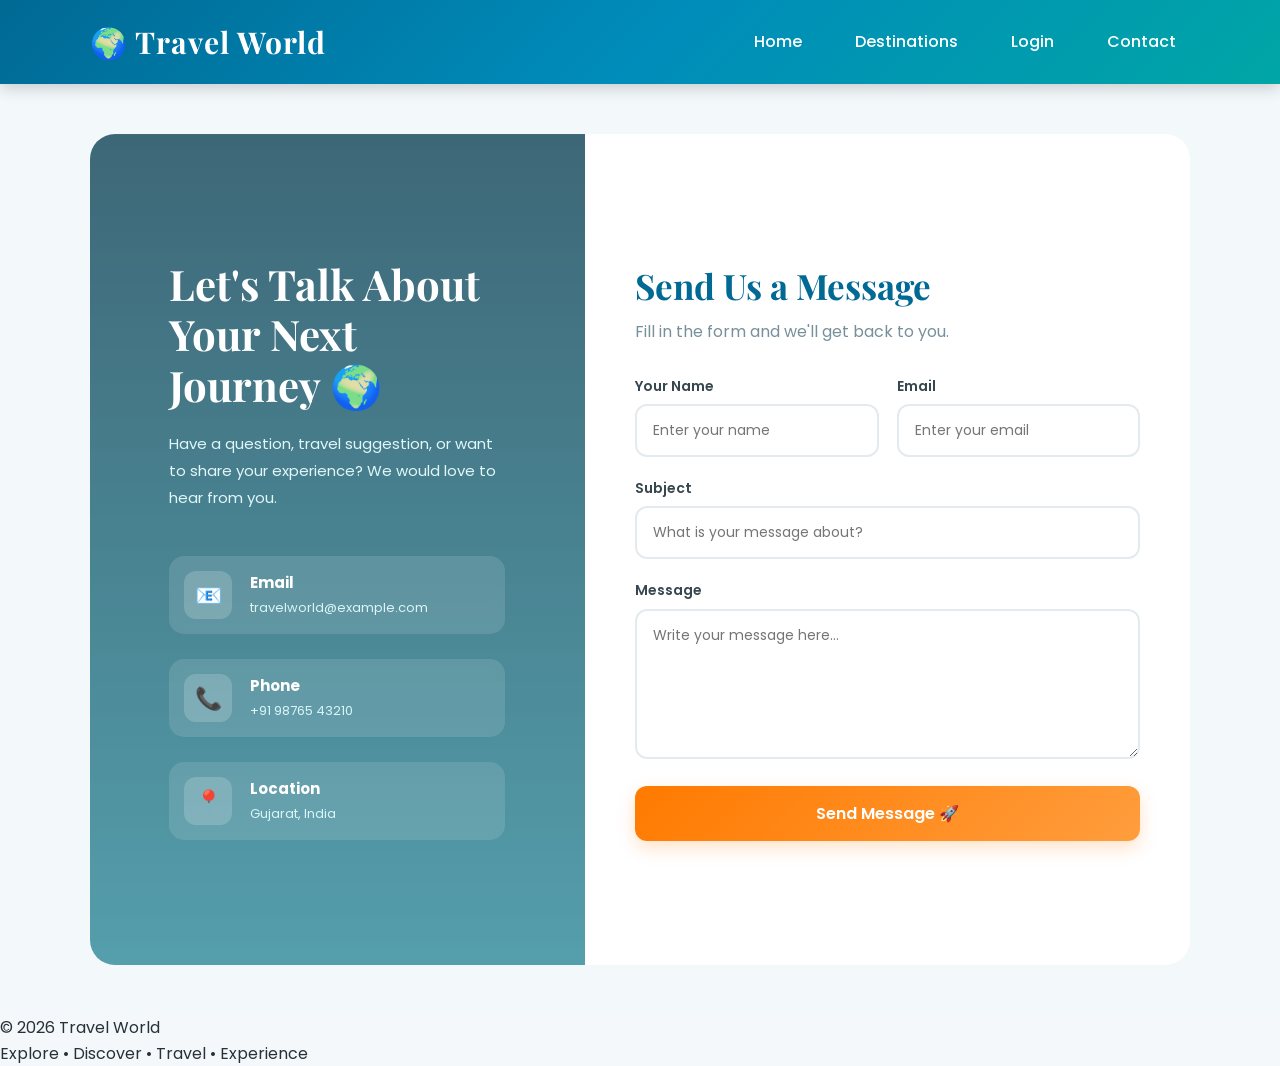
<file: contact.html>
<!DOCTYPE html>
<html lang="en">

<head>

    <meta charset="UTF-8">

    <meta
        name="viewport"
        content="width=device-width, initial-scale=1.0"
    >

    <title>Contact - Travel World</title>

    <link
        rel="stylesheet"
        href="style.css"
    >

</head>


<body>


    <!-- HEADER -->

    <header>

        <h1>🌍 Travel World</h1>

        <nav>

            <a href="index.html">
                Home
            </a>

            <a href="destinations.html">
                Destinations
            </a>

            <a href="login.html">
                Login
            </a>

            <a href="contact.html">
                Contact
            </a>

        </nav>

    </header>



    <!-- CONTACT PAGE -->

    <main class="contact-page">


        <!-- LEFT SIDE -->

        <section class="contact-info">

            <div class="contact-overlay">

                <h1>
                    Let's Talk About
                    Your Next Journey 🌍
                </h1>

                <p>
                    Have a question, travel suggestion,
                    or want to share your experience?
                    We would love to hear from you.
                </p>


                <div class="contact-details">

                    <div class="contact-item">

                        <span>📧</span>

                        <div>
                            <h3>Email</h3>
                            <p>travelworld@example.com</p>
                        </div>

                    </div>


                    <div class="contact-item">

                        <span>📞</span>

                        <div>
                            <h3>Phone</h3>
                            <p>+91 98765 43210</p>
                        </div>

                    </div>


                    <div class="contact-item">

                        <span>📍</span>

                        <div>
                            <h3>Location</h3>
                            <p>Gujarat, India</p>
                        </div>

                    </div>

                </div>

            </div>

        </section>



        <!-- RIGHT SIDE -->

        <section class="contact-form-section">

            <div class="contact-form-box">

                <h2>
                    Send Us a Message
                </h2>

                <p>
                    Fill in the form and we'll get back to you.
                </p>


                <form>


                    <div class="form-row">

                        <div class="form-group">

                            <label>
                                Your Name
                            </label>

                            <input
                                type="text"
                                placeholder="Enter your name"
                                required
                            >

                        </div>


                        <div class="form-group">

                            <label>
                                Email
                            </label>

                            <input
                                type="email"
                                placeholder="Enter your email"
                                required
                            >

                        </div>

                    </div>



                    <div class="form-group">

                        <label>
                            Subject
                        </label>

                        <input
                            type="text"
                            placeholder="What is your message about?"
                            required
                        >

                    </div>



                    <div class="form-group">

                        <label>
                            Message
                        </label>

                        <textarea
                            placeholder="Write your message here..."
                            required
                        ></textarea>

                    </div>


                    <button
                        type="submit"
                        class="send-message-btn"
                    >
                        Send Message 🚀
                    </button>


                </form>

            </div>

        </section>


    </main>



    <!-- FOOTER -->

    <footer>

        <p>
            © 2026 Travel World
        </p>

        <p>
            Explore • Discover • Travel • Experience
        </p>

    </footer>


</body>

</html>
</file>
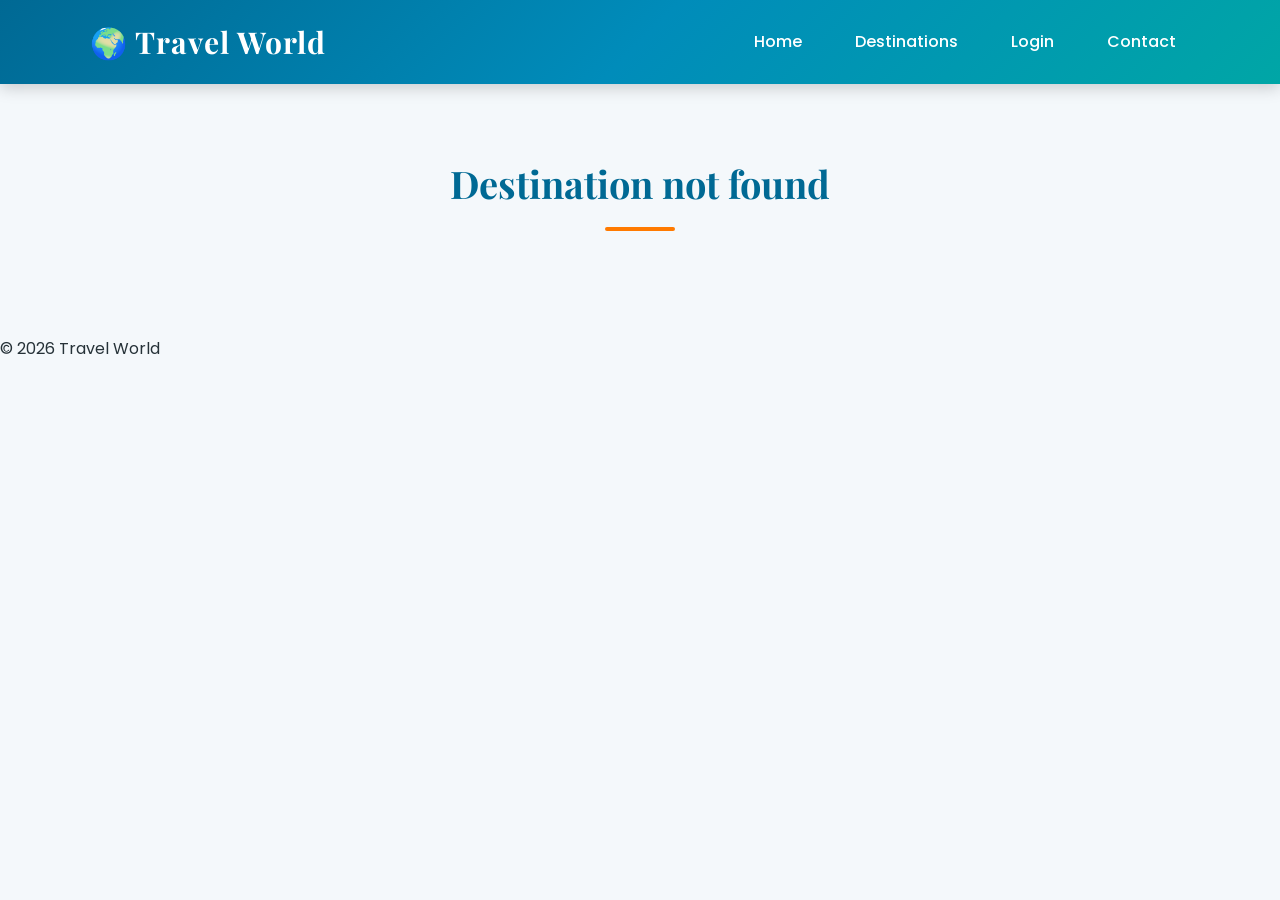
<file: destination.html>
<!DOCTYPE html>
<html lang="en">

<head>

    <meta charset="UTF-8">

    <meta name="viewport"
          content="width=device-width, initial-scale=1.0">

    <title>Destination Details</title>

    <link rel="stylesheet" href="style.css">

</head>

<body>

<header>

    <h1>🌍 Travel World</h1>

    <nav>

        <a href="index.html">Home</a>

        <a href="destinations.html">
            Destinations
        </a>

        <a href="login.html">Login</a>

        <a href="contact.html">Contact</a>

    </nav>

</header>


<section id="destinationDetails"
         class="details">

    <!-- JavaScript will add information here -->

</section>


<footer>

    <p>
        © 2026 Travel World
    </p>

</footer>


<script src="script.js"></script>

</body>

</html>
</file>
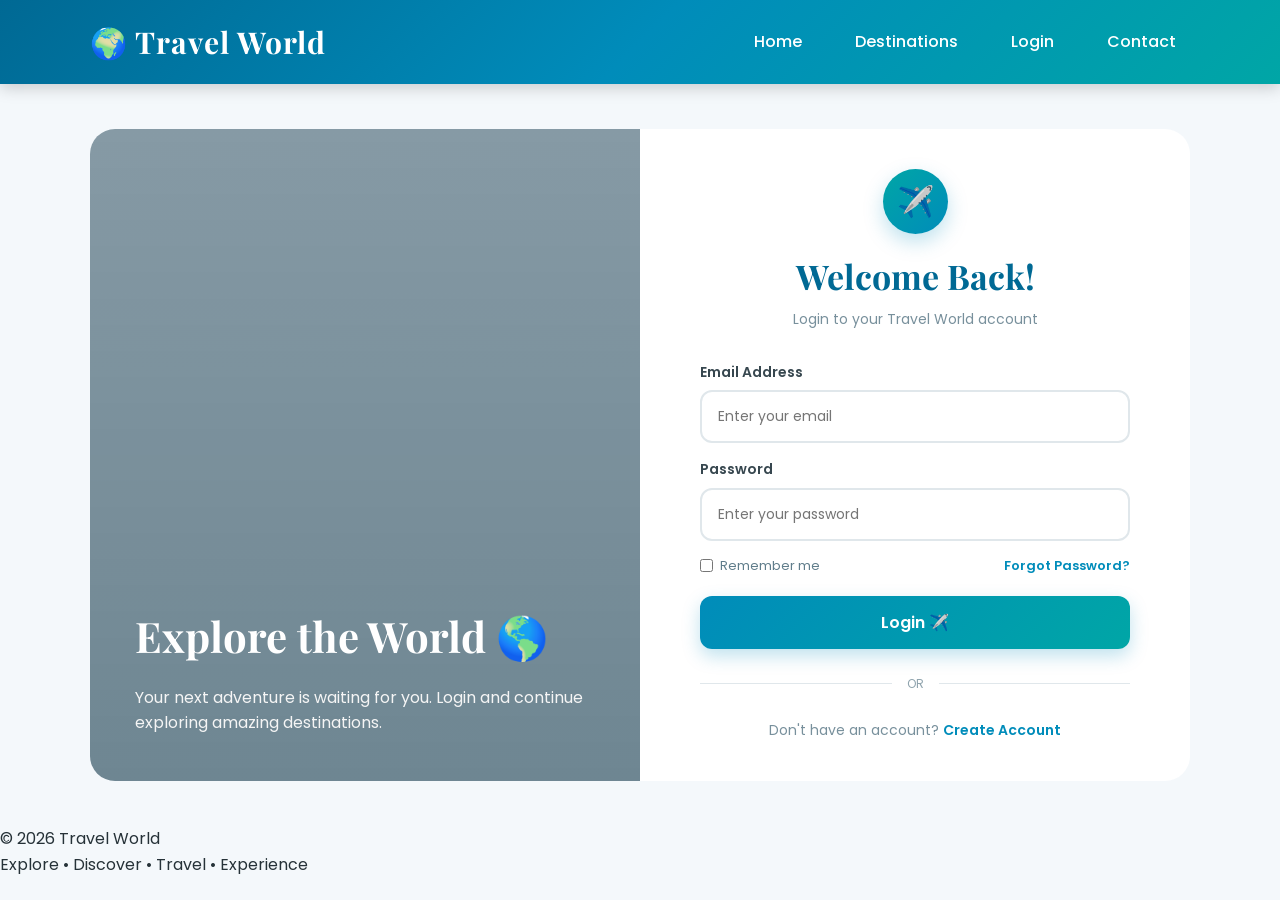
<file: login.html>
<!DOCTYPE html>
<html lang="en">

<head>
    <meta charset="UTF-8">
    <meta name="viewport" content="width=device-width, initial-scale=1.0">

    <title>Login - Travel World</title>

    <link rel="stylesheet" href="style.css">
</head>

<body>

    <!-- HEADER -->
    <header>

        <h1>🌍 Travel World</h1>

        <nav>
            <a href="index.html">Home</a>
            <a href="destinations.html">Destinations</a>
            <a href="login.html">Login</a>
            <a href="contact.html">Contact</a>
        </nav>

    </header>


    <!-- LOGIN PAGE -->

    <main class="login-page">

        <div class="login-image">

            <div class="login-image-content">

                <h2>Explore the World 🌎</h2>

                <p>
                    Your next adventure is waiting for you.
                    Login and continue exploring amazing destinations.
                </p>

            </div>

        </div>


        <div class="login-form-area">

            <div class="login-form">

                <div class="login-icon">
                    ✈️
                </div>

                <h1>Welcome Back!</h1>

                <p class="login-subtitle">
                    Login to your Travel World account
                </p>


                <form>

                    <label>Email Address</label>

                    <input
                        type="email"
                        placeholder="Enter your email"
                        required
                    >


                    <label>Password</label>

                    <input
                        type="password"
                        placeholder="Enter your password"
                        required
                    >


                    <div class="login-options">

                        <label class="remember">
                            <input type="checkbox">
                            Remember me
                        </label>

                        <a href="#">
                            Forgot Password?
                        </a>

                    </div>


                    <button type="submit" class="login-btn">
                        Login ✈️
                    </button>

                </form>


                <div class="or-line">
                    <span>OR</span>
                </div>


                <p class="new-user">
                    Don't have an account?
                    <a href="#">Create Account</a>
                </p>

            </div>

        </div>

    </main>


    <!-- FOOTER -->

    <footer>

        <p>© 2026 Travel World</p>

        <p>
            Explore • Discover • Travel • Experience
        </p>

    </footer>

</body>

</html>
</file>
<file: style.css>
/* =====================================================
   TRAVEL BLOG WEBSITE
   COMPLETE CSS
===================================================== */


/* =====================================================
   GOOGLE FONT
===================================================== */

@import url('https://fonts.googleapis.com/css2?family=Poppins:wght@300;400;500;600;700;800&family=Playfair+Display:wght@500;600;700&display=swap');


/* =====================================================
   GENERAL SETTINGS
===================================================== */

* {
    margin: 0;
    padding: 0;
    box-sizing: border-box;
}

html {
    scroll-behavior: smooth;
}

body {
    font-family: 'Poppins', sans-serif;
    background: #f4f8fb;
    color: #263238;
    line-height: 1.6;
}


/* =====================================================
   HEADER / NAVBAR
===================================================== */

header {
    background: linear-gradient(
        135deg,
        #006994,
        #008cba,
        #00a6a6
    );

    color: white;
    padding: 18px 7%;

    display: flex;
    justify-content: space-between;
    align-items: center;

    position: sticky;
    top: 0;
    z-index: 1000;

    box-shadow: 0 4px 15px rgba(0, 0, 0, 0.18);
}


/* Website Logo */

header h1 {
    font-family: 'Playfair Display', serif;
    font-size: 30px;
    letter-spacing: 1px;
}


/* Navigation */

nav {
    display: flex;
    gap: 25px;
}

nav a {
    color: white;
    text-decoration: none;
    font-size: 16px;
    font-weight: 500;

    padding: 8px 14px;
    border-radius: 20px;

    transition: 0.3s ease;
}

nav a:hover {
    background: white;
    color: #0077a3;
    transform: translateY(-2px);
}


/* =====================================================
   HERO SECTION
===================================================== */

.hero {

    min-height: 600px;

    display: flex;
    justify-content: center;
    align-items: center;

    text-align: center;

    position: relative;

    background-image:
        linear-gradient(
            rgba(0, 30, 45, 0.55),
            rgba(0, 30, 45, 0.55)
        ),
        url("https://images.unsplash.com/photo-1464061884326-64f6ebd57f83?auto=format&fit=crop&w=1600&q=85");

    background-size: cover;
    background-position: center;
    background-repeat: no-repeat;

    color: white;
}


/* Hero Content */

.hero-content {
    max-width: 850px;
    padding: 30px;
    animation: fadeUp 1.2s ease;
}


.hero h1 {
    font-family: 'Playfair Display', serif;

    font-size: 60px;
    font-weight: 700;

    margin-bottom: 20px;

    text-shadow:
        2px 3px 10px rgba(0,0,0,0.5);
}


.hero p {
    font-size: 20px;
    margin-bottom: 30px;

    color: #f5f5f5;
}


/* =====================================================
   BUTTON
===================================================== */

.btn {
    display: inline-block;

    padding: 13px 28px;

    background: #ff7a00;
    color: white;

    text-decoration: none;

    border-radius: 30px;

    font-weight: 600;

    box-shadow: 0 5px 15px rgba(0,0,0,0.25);

    transition: 0.3s ease;
}


.btn:hover {
    background: #ff9800;

    transform: translateY(-4px);

    box-shadow:
        0 8px 20px rgba(0,0,0,0.3);
}


/* =====================================================
   GENERAL SECTION
===================================================== */

section {
    padding: 70px 7%;
}


section h2 {
    font-family: 'Playfair Display', serif;

    text-align: center;

    font-size: 38px;

    color: #006994;

    margin-bottom: 35px;
}


section h2::after {

    content: "";

    display: block;

    width: 70px;
    height: 4px;

    background: #ff7a00;

    margin: 12px auto;

    border-radius: 10px;
}


/* =====================================================
   WELCOME SECTION
===================================================== */

.welcome {

    background:
        linear-gradient(
            135deg,
            #e0f7fa,
            #ffffff
        );

    text-align: center;
}


.welcome p {

    max-width: 850px;

    margin: auto;

    font-size: 17px;

    color: #546e7a;
}


/* =====================================================
   DESTINATION SECTION
===================================================== */

.destination-section {

    background:
        linear-gradient(
            135deg,
            #ffffff,
            #eef8fb
        );
}


/* International section */

.destination-section:nth-of-type(2) {

    background:
        linear-gradient(
            135deg,
            #fff7ed,
            #ffffff
        );
}


/* =====================================================
   SEARCH BOX
===================================================== */

#searchBox {

    display: block;

    width: 100%;
    max-width: 600px;

    margin: 0 auto 45px;

    padding: 15px 20px;

    border: 2px solid #00a6a6;

    border-radius: 30px;

    outline: none;

    font-size: 16px;

    font-family: 'Poppins', sans-serif;

    background: white;

    box-shadow:
        0 5px 15px rgba(0,0,0,0.08);

    transition: 0.3s;
}


#searchBox:focus {

    border-color: #ff7a00;

    box-shadow:
        0 0 0 4px rgba(255,122,0,0.15);
}


/* =====================================================
   CARD CONTAINER
===================================================== */

.card-container {

    display: grid;

    grid-template-columns:
        repeat(auto-fit, minmax(260px, 1fr));

    gap: 30px;

    max-width: 1250px;

    margin: auto;
}


/* =====================================================
   DESTINATION CARD
===================================================== */

.card {

    background: white;

    border-radius: 18px;

    overflow: hidden;

    box-shadow:
        0 8px 25px rgba(0,0,0,0.10);

    transition:
        transform 0.35s ease,
        box-shadow 0.35s ease;

    position: relative;
}


.card:hover {

    transform: translateY(-10px);

    box-shadow:
        0 18px 35px rgba(0,0,0,0.18);
}


/* Card Image */

.card img {

    width: 100%;

    height: 210px;

    object-fit: cover;

    display: block;

    transition: 0.5s ease;
}


.card:hover img {

    transform: scale(1.08);
}


/* Card content */

.card h3 {

    font-family: 'Playfair Display', serif;

    font-size: 23px;

    color: #006994;

    padding:
        18px 20px 5px;
}


.card p {

    padding:
        0 20px;

    color: #607d8b;

    font-size: 14px;
}


/* Read More */

.card a {

    display: inline-block;

    margin:
        15px 20px 20px;

    padding:
        9px 18px;

    background: #008cba;

    color: white;

    text-decoration: none;

    border-radius: 20px;

    font-size: 14px;

    font-weight: 600;

    transition: 0.3s;
}


.card a:hover {

    background: #ff7a00;

    transform: translateX(4px);
}


/* =====================================================
   DESTINATION DETAIL PAGE
===================================================== */

.destination-details {

    max-width: 1100px;

    margin: 50px auto;

    padding: 35px;

    background: white;

    border-radius: 20px;

    box-shadow:
        0 10px 35px rgba(0,0,0,0.10);
}


.destination-details h1 {

    font-family: 'Playfair Display', serif;

    font-size: 42px;

    color: #006994;

    text-align: center;

    margin-bottom: 20px;
}


.destination-details p {

    font-size: 17px;

    color: #546e7a;

    margin-bottom: 20px;
}


/* =====================================================
   MAIN DESTINATION IMAGE
===================================================== */

.main-image {

    display: block;

    width: 100%;

    height: 430px;

    object-fit: cover;

    border-radius: 16px;

    margin: 25px 0;

    box-shadow:
        0 8px 25px rgba(0,0,0,0.18);
}


/* =====================================================
   PHOTO GALLERY
===================================================== */

.gallery {

    display: grid;

    grid-template-columns:
        repeat(4, 1fr);

    gap: 18px;

    margin-top: 25px;
}


.gallery img {

    width: 100%;

    height: 190px;

    object-fit: cover;

    border-radius: 12px;

    cursor: pointer;

    transition:
        transform 0.3s ease,
        box-shadow 0.3s ease;
}


.gallery img:hover {

    transform:
        scale(1.05);

    box-shadow:
        0 8px 20px rgba(0,0,0,0.25);
}


/* =====================================================
   ABOUT DESTINATION
===================================================== */

.about-destination {

    background:
        linear-gradient(
            135deg,
            #e0f7fa,
            #ffffff
        );

    padding: 30px;

    border-left:
        5px solid #00a6a6;

    border-radius: 12px;

    margin: 30px 0;
}


.about-destination h2 {

    text-align: left;

    margin-bottom: 15px;

    font-size: 28px;
}


.about-destination h2::after {

    margin:
        10px 0;
}


 /* =====================================================
   LOGIN PAGE
===================================================== */ 

 .login-container {

    min-height: 80vh;

    display: flex;

    justify-content: center;

    align-items: center;

    background:
        linear-gradient(
            135deg,
            #e0f7fa,
            #fff3e0
        );
}


.login-box {

    width: 100%;

    max-width: 450px;

    background: white;

    padding: 40px;

    border-radius: 20px;

    box-shadow:
        0 12px 35px rgba(0,0,0,0.15);

    text-align: center;
}


.login-box h2 {

    font-family: 'Playfair Display', serif;

    color: #006994;

    font-size: 32px;

    margin-bottom: 25px;
}


.login-box input {

    width: 100%;

    padding: 14px 18px;

    margin: 10px 0;

    border:
        1px solid #b0bec5;

    border-radius: 10px;

    outline: none;

    font-family: 'Poppins', sans-serif;

    font-size: 15px;
}


.login-box input:focus {

    border-color: #00a6a6;

    box-shadow:
        0 0 0 3px rgba(0,166,166,0.12);
}


.login-box button {

    width: 100%;

    padding: 14px;

    margin-top: 15px;

    border: none;

    border-radius: 25px;

    background:
        linear-gradient(
            135deg,
            #008cba,
            #00a6a6
        );

    color: white;

    font-size: 16px;

    font-weight: 600;

    cursor: pointer;

    transition: 0.3s;
}


.login-box button:hover {

    transform: translateY(-3px);

    box-shadow:
        0 8px 18px rgba(0,0,0,0.2);
} 

/* =====================================================
   SOCIAL ICON STYLE
===================================================== */

.social-icons {

    display: flex;

    justify-content: center;

    gap: 15px;

    margin-top: 15px;
}


.social-icons a {

    width: 40px;

    height: 40px;

    display: flex;

    align-items: center;

    justify-content: center;

    border-radius: 50%;

    background: rgba(255,255,255,0.15);

    color: white;

    text-decoration: none;

    transition: 0.3s;
}


.social-icons a:hover {

    background: #ff7a00;

    transform: translateY(-4px);
} 


/* =====================================================
   ANIMATIONS
===================================================== */

@keyframes fadeUp {

    from {

        opacity: 0;

        transform: translateY(30px);
    }

    to {

        opacity: 1;

        transform: translateY(0);
    }
}


@keyframes fadeIn {

    from {

        opacity: 0;
    }

    to {

        opacity: 1;
    }
}


/* =====================================================
   SCROLLBAR
===================================================== */

::-webkit-scrollbar {

    width: 10px;
}


::-webkit-scrollbar-track {

    background: #e0f2f1;
}


::-webkit-scrollbar-thumb {

    background:
        linear-gradient(
            #008cba,
            #00a6a6
        );

    border-radius: 10px;
}


::-webkit-scrollbar-thumb:hover {

    background: #ff7a00;
}


/* =====================================================
   MOBILE RESPONSIVE
===================================================== */

@media (max-width: 768px) {

    header {

        flex-direction: column;

        gap: 12px;

        padding: 15px 5%;
    }


    header h1 {

        font-size: 25px;
    }


    nav {

        gap: 8px;

        flex-wrap: wrap;

        justify-content: center;
    }


    nav a {

        font-size: 14px;

        padding: 6px 10px;
    }


    .hero {

        min-height: 500px;
    }


    .hero h1 {

        font-size: 40px;
    }


    .hero p {

        font-size: 16px;
    }


    section {

        padding: 50px 5%;
    }


    section h2 {

        font-size: 30px;
    }


    .card-container {

        grid-template-columns:
            repeat(1, 1fr);

        gap: 25px;
    }


    .main-image {

        height: 280px;
    }


    .gallery {

        grid-template-columns:
            repeat(2, 1fr);

        gap: 12px;
    }


    .gallery img {

        height: 150px;
    }


    .destination-details {

        margin: 25px 5%;

        padding: 20px;
    }


    .destination-details h1 {

        font-size: 32px;
    }


    .login-box {

        margin: 20px;

        padding: 30px 20px;
    }


    .contact-container {

        margin: 25px 5%;

        padding: 25px 20px;
    }
}


/* =====================================================
   SMALL MOBILE
===================================================== */

@media (max-width: 480px) {

    .hero h1 {

        font-size: 32px;
    }


    .hero p {

        font-size: 15px;
    }


    .gallery {

        grid-template-columns:
            repeat(1, 1fr);
    }


    .gallery img {

        height: 200px;
    }


    .card img {

        height: 220px;
    }
}

/* =====================================================
   SPECIAL LOGIN PAGE DESIGN
===================================================== */

.login-page {

    min-height: 80vh;

    display: grid;

    grid-template-columns: 1fr 1fr;

    background: #f4f8fb;

    padding: 45px 7%;
}


/* LEFT LOGIN IMAGE */

.login-image {

    min-height: 600px;

    border-radius: 25px 0 0 25px;

    background-image:
        linear-gradient(
            rgba(0, 40, 60, 0.45),
            rgba(0, 40, 60, 0.55)
        ),
        url("https://images.unsplash.com/photo-1500530855697-b586d89ba3ee?auto=format&fit=crop&w=1200&q=85");

    background-size: cover;

    background-position: center;

    display: flex;

    align-items: flex-end;

    padding: 45px;

    color: white;
}


.login-image-content h2 {

    font-family: 'Playfair Display', serif;

    font-size: 42px;

    margin-bottom: 15px;
}


.login-image-content p {

    font-size: 16px;

    max-width: 450px;

    color: #f5f5f5;
}


/* RIGHT LOGIN AREA */

.login-form-area {

    background: white;

    border-radius: 0 25px 25px 0;

    display: flex;

    align-items: center;

    justify-content: center;

    padding: 40px;
}


.login-form {

    width: 100%;

    max-width: 430px;

    text-align: center;
}


.login-icon {

    width: 65px;

    height: 65px;

    margin: 0 auto 15px;

    display: flex;

    justify-content: center;

    align-items: center;

    border-radius: 50%;

    background:
        linear-gradient(
            135deg,
            #00a6a6,
            #008cba
        );

    font-size: 30px;

    box-shadow:
        0 8px 20px rgba(0, 140, 186, 0.25);
}


.login-form h1 {

    font-family: 'Playfair Display', serif;

    color: #006994;

    font-size: 34px;

    margin-bottom: 5px;
}


.login-subtitle {

    color: #78909c;

    font-size: 14px;

    margin-bottom: 30px;
}


.login-form form {

    text-align: left;
}


.login-form form > label {

    display: block;

    color: #37474f;

    font-weight: 600;

    font-size: 14px;

    margin-top: 15px;

    margin-bottom: 7px;
}


.login-form input[type="email"],
.login-form input[type="password"] {

    width: 100%;

    padding: 14px 16px;

    border: 2px solid #e0e7eb;

    border-radius: 12px;

    font-family: 'Poppins', sans-serif;

    font-size: 14px;

    outline: none;

    transition: 0.3s;
}


.login-form input[type="email"]:focus,
.login-form input[type="password"]:focus {

    border-color: #00a6a6;

    box-shadow:
        0 0 0 4px rgba(0, 166, 166, 0.10);
}


/* LOGIN OPTIONS */

.login-options {

    display: flex;

    justify-content: space-between;

    align-items: center;

    margin: 15px 0 20px;

    font-size: 13px;
}


.remember {

    display: flex;

    align-items: center;

    gap: 7px;

    color: #607d8b;
}


.remember input {

    accent-color: #008cba;
}


.login-options a {

    color: #008cba;

    text-decoration: none;

    font-weight: 600;
}


.login-options a:hover {

    color: #ff7a00;
}


/* LOGIN BUTTON */

.login-btn {

    width: 100%;

    padding: 14px;

    border: none;

    border-radius: 12px;

    background:
        linear-gradient(
            135deg,
            #008cba,
            #00a6a6
        );

    color: white;

    font-family: 'Poppins', sans-serif;

    font-size: 16px;

    font-weight: 600;

    cursor: pointer;

    transition: 0.3s;

    box-shadow:
        0 7px 18px rgba(0, 140, 186, 0.25);
}


.login-btn:hover {

    transform: translateY(-3px);

    box-shadow:
        0 12px 25px rgba(0, 140, 186, 0.30);
}


/* OR */

.or-line {

    display: flex;

    align-items: center;

    gap: 15px;

    margin: 25px 0;

    color: #90a4ae;

    font-size: 12px;
}


.or-line::before,
.or-line::after {

    content: "";

    height: 1px;

    background: #e0e7eb;

    flex: 1;
}


.new-user {

    text-align: center;

    color: #78909c;

    font-size: 14px;
}


.new-user a {

    color: #008cba;

    font-weight: 600;

    text-decoration: none;
}


.new-user a:hover {

    color: #ff7a00;
}



/* =====================================================
   SPECIAL CONTACT PAGE
===================================================== */

.contact-page {

    min-height: 80vh;

    display: grid;

    grid-template-columns: 0.9fr 1.1fr;

    padding: 50px 7%;

    gap: 0;

    background: #f3f8fa;
}


/* CONTACT LEFT */

.contact-info {

    min-height: 650px;

    border-radius: 25px 0 0 25px;

    background-image:
        linear-gradient(
            rgba(0, 55, 75, 0.75),
            rgba(0, 110, 130, 0.65)
        ),
        url("https://images.unsplash.com/photo-1527631746610-bca00a040d60?auto=format&fit=crop&w=1200&q=85");

    background-size: cover;

    background-position: center;

    color: white;

    overflow: hidden;
}


.contact-overlay {

    padding: 55px 45px;
}


.contact-info h1 {

    font-family: 'Playfair Display', serif;

    font-size: 42px;

    line-height: 1.2;

    margin-bottom: 20px;
}


.contact-info > .contact-overlay > p {

    color: #e0f7fa;

    font-size: 15px;

    line-height: 1.8;

    margin-bottom: 45px;
}


/* CONTACT DETAILS */

.contact-details {

    display: flex;

    flex-direction: column;

    gap: 25px;
}


.contact-item {

    display: flex;

    align-items: center;

    gap: 18px;

    padding: 15px;

    border-radius: 15px;

    background: rgba(255,255,255,0.12);

    backdrop-filter: blur(5px);

    transition: 0.3s;
}


.contact-item:hover {

    background: rgba(255,255,255,0.20);

    transform: translateX(5px);
}


.contact-item > span {

    width: 48px;

    height: 48px;

    display: flex;

    align-items: center;

    justify-content: center;

    border-radius: 12px;

    background: rgba(255,255,255,0.18);

    font-size: 22px;
}


.contact-item h3 {

    font-size: 15px;

    margin-bottom: 3px;
}


.contact-item p {

    font-size: 13px;

    color: #d9f5f8;
}



/* CONTACT RIGHT */

.contact-form-section {

    background: white;

    border-radius: 0 25px 25px 0;

    padding: 50px;

    display: flex;

    align-items: center;
}


.contact-form-box {

    width: 100%;

    max-width: 700px;

    margin: auto;
}


.contact-form-box h2 {

    text-align: left;

    font-family: 'Playfair Display', serif;

    color: #006994;

    font-size: 35px;

    margin-bottom: 5px;
}


.contact-form-box h2::after {

    display: none;
}


.contact-form-box > p {

    color: #78909c;

    margin-bottom: 30px;
}


/* FORM ROW */

.form-row {

    display: grid;

    grid-template-columns: 1fr 1fr;

    gap: 18px;
}


.form-group {

    margin-bottom: 20px;
}


.form-group label {

    display: block;

    font-size: 14px;

    font-weight: 600;

    color: #37474f;

    margin-bottom: 7px;
}


.form-group input,
.form-group textarea {

    width: 100%;

    padding: 14px 16px;

    border: 2px solid #e4eaed;

    border-radius: 12px;

    outline: none;

    font-family: 'Poppins', sans-serif;

    font-size: 14px;

    transition: 0.3s;
}


.form-group input:focus,
.form-group textarea:focus {

    border-color: #00a6a6;

    box-shadow:
        0 0 0 4px rgba(0,166,166,0.10);
}


.form-group textarea {

    height: 150px;

    resize: vertical;
}


/* SEND BUTTON */

.send-message-btn {

    width: 100%;

    padding: 15px;

    border: none;

    border-radius: 12px;

    background:
        linear-gradient(
            135deg,
            #ff7a00,
            #ff9d3d
        );

    color: white;

    font-family: 'Poppins', sans-serif;

    font-size: 16px;

    font-weight: 600;

    cursor: pointer;

    transition: 0.3s;

    box-shadow:
        0 7px 18px rgba(255,122,0,0.22);
}


.send-message-btn:hover {

    transform: translateY(-3px);

    box-shadow:
        0 12px 25px rgba(255,122,0,0.30);
}



/* =====================================================
   LOGIN + CONTACT MOBILE DESIGN
===================================================== */

@media (max-width: 850px) {

    .login-page {

        grid-template-columns: 1fr;

        padding: 25px 5%;
    }


    .login-image {

        min-height: 350px;

        border-radius: 25px 25px 0 0;

        padding: 30px;
    }


    .login-form-area {

        border-radius: 0 0 25px 25px;

        padding: 35px 25px;
    }


    .contact-page {

        grid-template-columns: 1fr;

        padding: 25px 5%;
    }


    .contact-info {

        min-height: 500px;

        border-radius: 25px 25px 0 0;
    }


    .contact-form-section {

        border-radius: 0 0 25px 25px;

        padding: 35px 25px;
    }


    .form-row {

        grid-template-columns: 1fr;
    }

}


@media (max-width: 500px) {

    .login-image-content h2 {

        font-size: 32px;
    }


    .login-form h1 {

        font-size: 28px;
    }


    .contact-info h1 {

        font-size: 32px;
    }


    .contact-overlay {

        padding: 35px 25px;
    }


    .contact-form-box h2 {

        font-size: 29px;
    }

}
</file>
